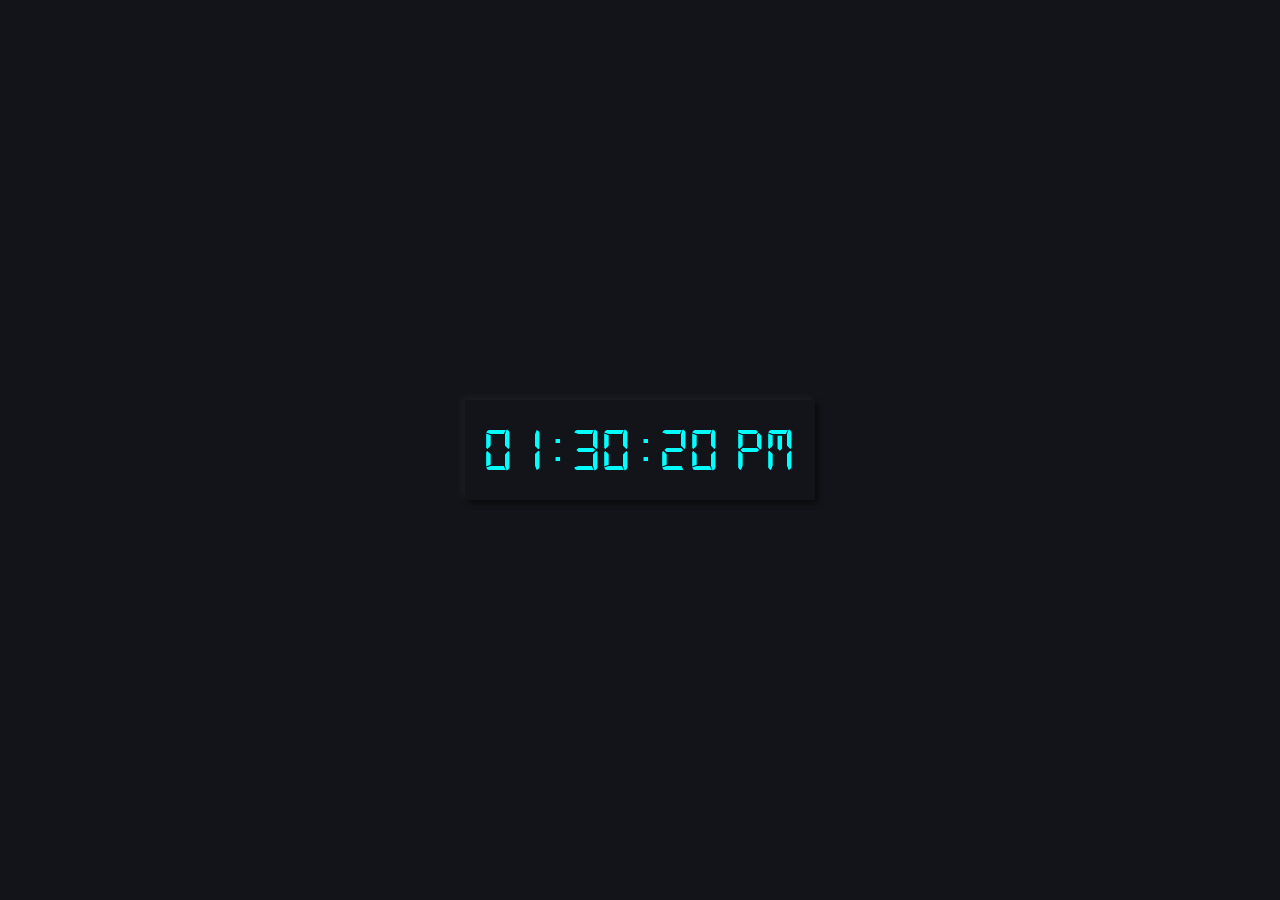
<file: Digital_Clock/index.html>
<!DOCTYPE html>
<html lang="en">
  <head>
    <meta charset="UTF-8" />
    <meta http-equiv="X-UA-Compatible" content="IE=edge" />
    <meta name="viewport" content="width=device-width, initial-scale=1.0" />
    <link rel="stylesheet" href="index.css" />
    <title>Digital Clock</title>
  </head>
  <body>
    <div class="wrapper">
      <span class="hour part">01</span>
      <i>:</i>
      <span class="minute part">30</span>
      <i>:</i>
      <span class="second part">20</span>
      <span class="pm part">PM</span>
    </div>
    <script src="index.js"></script>
  </body>
</html>
</file>
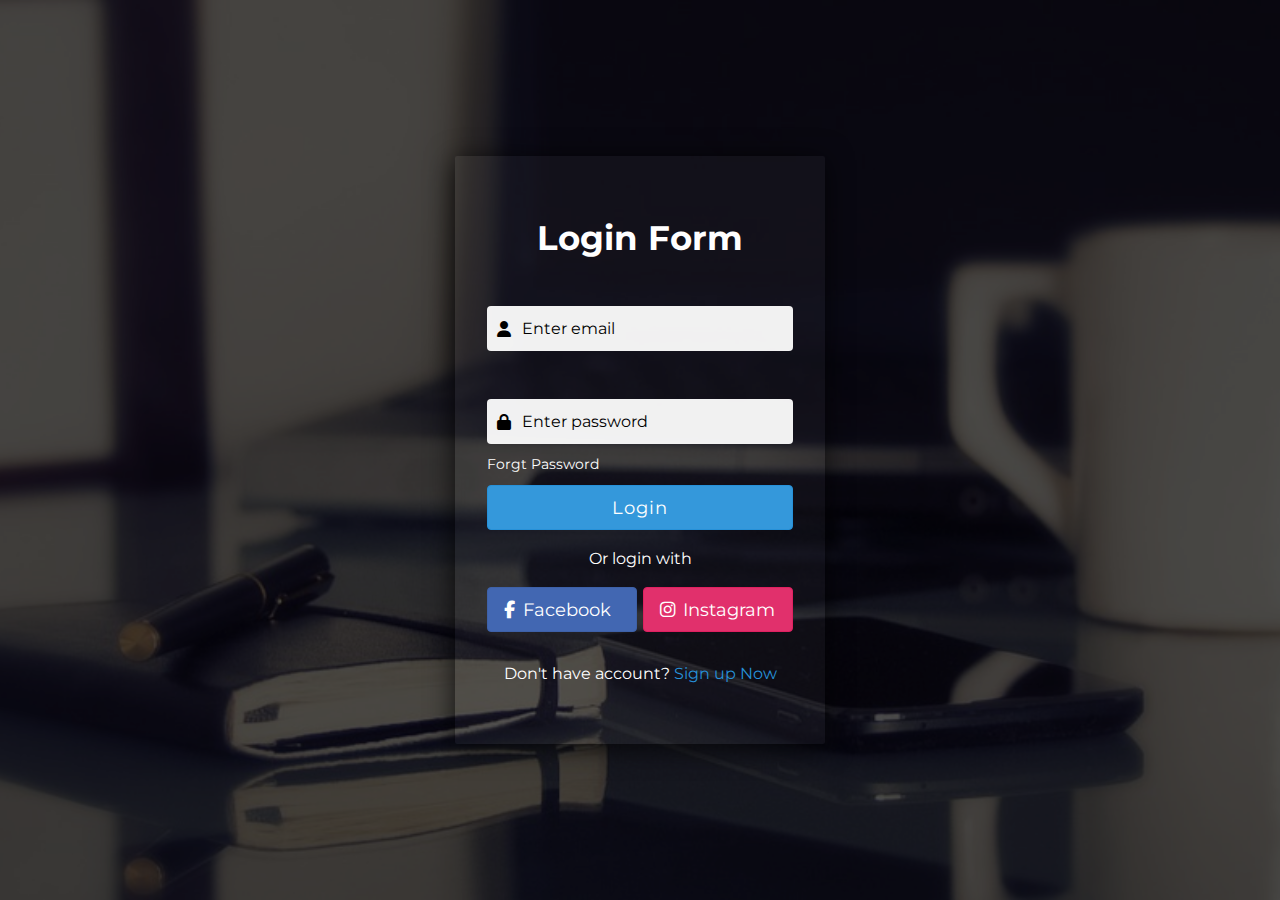
<file: Transparent_Login_Form/index.html>
<!DOCTYPE html>
<html lang="en">
  <head>
    <meta charset="UTF-8" />
    <meta http-equiv="X-UA-Compatible" content="IE=edge" />
    <meta name="viewport" content="width=device-width, initial-scale=1.0" />
    <link
      rel="stylesheet"
      href="https://cdnjs.cloudflare.com/ajax/libs/font-awesome/6.4.0/css/all.min.css"
    />
    <link rel="stylesheet" href="index.css" />
    <title>Trasparent Login Form</title>
  </head>
  <body>
    <div class="wrapper">
      <h1 class="title">Login Form</h1>
      <form class="form">
        <div class="field email">
          <i class="fa-solid fa-user field__icon"></i>
          <p class="placeholder">Enter email</p>
          <input type="email" class="field__input email__input btn" required />
        </div>
        <div class="field password">
          <i class="fa-solid fa-lock field__icon"></i>
          <p class="placeholder">Enter password</p>
          <input
            type="password"
            class="field__input password__input btn"
            required
          />
          <i class="fa-solid fa-eye show-password"></i>
        </div>
        <a href="#" class="for-password">Forgt Password</a>
        <button class="btn form__btn">Login</button>
      </form>
      <div class="other-links">
        <span class="other-links__title">Or login with</span>
        <div class="links">
          <button class="links__btn btn facebook__btn">
            <i class="fa-brands fa-facebook-f"></i>
            Facebook
          </button>
          <button class="links__btn btn instagram__btn">
            <i class="fa-brands fa-instagram"></i>
            Instagram
          </button>
        </div>
        <span class="sign-up">
          Don't have account? <a href="#">Sign up Now</a>
        </span>
      </div>
    </div>

    <div class="overlay"></div>
    <script src="index.js"></script>
  </body>
</html>
</file>
<file: Digital_Clock/index.css>
/* @import url("https://fonts.googleapis.com/css2?family=Orbitron:wght@400;600;800&display=swap"); */
@font-face {
  font-family: myfamily;
  src: url(fonts/digital-7_\(mono\).ttf);
}
* {
  margin: 0;
  padding: 0;
  box-sizing: border-box;
  font-family: myfamily, sans-serif;
}
html {
  font-size: 16px;
}
body {
  display: flex;
  align-items: center;
  justify-content: center;
  background: #131419;
  height: 100vh;
}
.wrapper {
  user-select: none;
  width: 350px;
  background: #131419;
  height: 100px;
  color: #00ffff;
  font-size: 3.8rem;
  display: flex;
  align-items: center;
  justify-content: center;
  padding: 0 1rem;
  box-shadow: -3px -3px 7px rgba(255, 255, 255, 0.05),
    3px 3px 5px rgba(0, 0, 0, 0.5);
}
i {
  font-style: normal;
}
.part {
  display: block;
  letter-spacing: 2px;
}
.pm {
  margin-left: 1rem;
}
i {
  animation: show 3s linear infinite;
}
@keyframes show {
  0% {
    opacity: 1;
  }
  10% {
    opacity: 0.8;
  }
  20% {
    opacity: 0.6;
  }
  30% {
    opacity: 0.4;
  }
  40% {
    opacity: 0.2;
  }
  50% {
    opacity: 0;
  }
  60% {
    opacity: 0.2;
  }
  70% {
    opacity: 0.4;
  }
  80% {
    opacity: 0.6;
  }
  90% {
    opacity: 0.8;
  }
  100% {
    opacity: 1;
  }
}
@media only screen and (max-width: 600px) {
  html {
    font-size: 12px;
  }
  .wrapper {
    width: 260px;
    height: 70px;
  }
}
</file>
<file: Transparent_Login_Form/index.css>
@import url("https://fonts.googleapis.com/css?family=Montserrat:400,500,600,700|Poppins:400,500&display=swap");
* {
  margin: 0;
  padding: 0;
  box-sizing: border-box;
  font-family: "Montserrat", sans-serif;
}
html {
  font-size: 16px;
}
body {
  display: flex;
  align-items: center;
  justify-content: center;
  min-height: 100vh;
  background-image: url(bg.jpg);
  background-repeat: no-repeat;
  background-position: center;
  background-size: cover;
}
.btn {
  border: none;
  outline: none;
  background-color: transparent;
}
.overlay {
  position: absolute;
  top: 0;
  left: 0;
  right: 0;
  bottom: 0;
  width: 100%;
  min-height: 100vh;
  background-color: rgba(0, 0, 0, 0.7);
  z-index: -1;
}
.wrapper {
  width: 370px;
  text-align: center;
  padding: 3.8rem 2rem;
  border-radius: 2px;
  background: rgba(255, 255, 255, 0.04);
  box-shadow: -1px 4px 28px 0px rgba(0, 0, 0, 0.75);
  z-index: 1;
}
.title {
  font-size: 2.1rem;
  color: #fff;
}
.field {
  width: 100%;
  position: relative;
  background-color: rgba(255, 255, 255, 0.94);
  margin-top: 3rem;
  display: flex;
  align-items: center;
  justify-content: space-between;
}
.field,
.form__btn,
.links__btn {
  border-radius: 4px;
  height: 45px;
}
.field__input {
  width: 100%;
  height: 100%;
  padding: 2.3rem;
  z-index: 10;
}
.field__icon,
.show-password {
  position: absolute;
}
.field__icon {
  left: 0.6rem;
}
.show-password {
  right: 1rem;
  transition: opacity 0.4s ease-in;
  opacity: 0;
  cursor: text;
  z-index: 20;
}
.placeholder {
  position: absolute;
  left: 2.2rem;
  transition: all 0.3s ease-in;
  z-index: 2;
}
.password__input:valid ~ .show-password {
  opacity: 1;
  cursor: pointer;
}
.placeholder-move {
  left: 0;
  top: -2rem;
  color: #fff;
}
.for-password {
  display: block;
  text-align: left;
  color: #fff;
  margin: 0.7rem 0;
  font-size: 0.9rem;
  text-decoration: none;
}
.form__btn {
  width: 100%;
  color: #fff;
  background: #3498db;
  border: 1px solid #2691d9;
  font-size: 1.1rem;
  letter-spacing: 1px;
}
.form__btn:hover {
  background: #2691d9;
}
.other-links__title {
  margin: 1.2rem 0;
  color: #fff;
  display: block;
}
.links {
  display: flex;
  align-items: center;
  justify-content: space-between;
}
.links__btn {
  width: 49%;
  display: flex;
  align-items: center;
  padding: 0 1rem;
  color: #fff;
  font-size: 1.1rem;
}
.links__btn i {
  margin-right: 0.5rem;
}
.facebook__btn {
  background: #4267b2;
  border: 1px solid #3e61a8;
}
.facebook__btn:hover {
  background: #3e61a8;
}
.instagram__btn {
  background: #e1306c;
  border: 1px solid #df2060;
}
.instagram__btn:hover {
  background: #df2060;
}
.sign-up {
  display: block;
  color: #fff;
  margin: 2rem 0 0 0;
}
.sign-up a {
  text-decoration: none;
  color: #2691d9;
}
</file>
